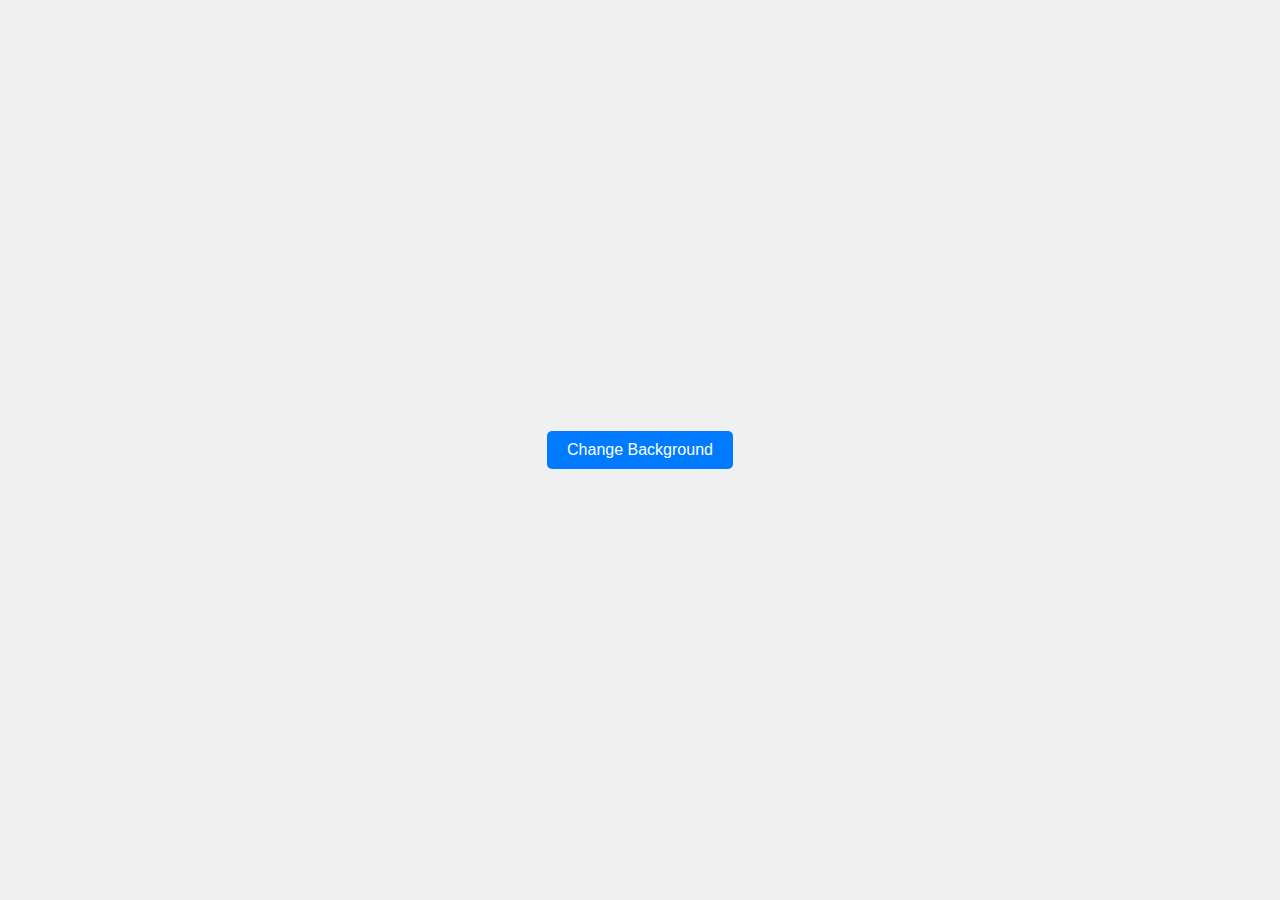
<file: 1-Random_Background_Color_Changer/index.html>
<!DOCTYPE html>
<html lang="en">
<head>
    <meta charset="UTF-8">
    <meta name="viewport" content="width=device-width, initial-scale=1.0">
    <link rel="stylesheet" href="style.css">
    <title>Random Background Changer</title>
</head>
<body>
    <button id="button">Change Background</button>
    <script src="script.js"></script>
</body>
</html>
</file>
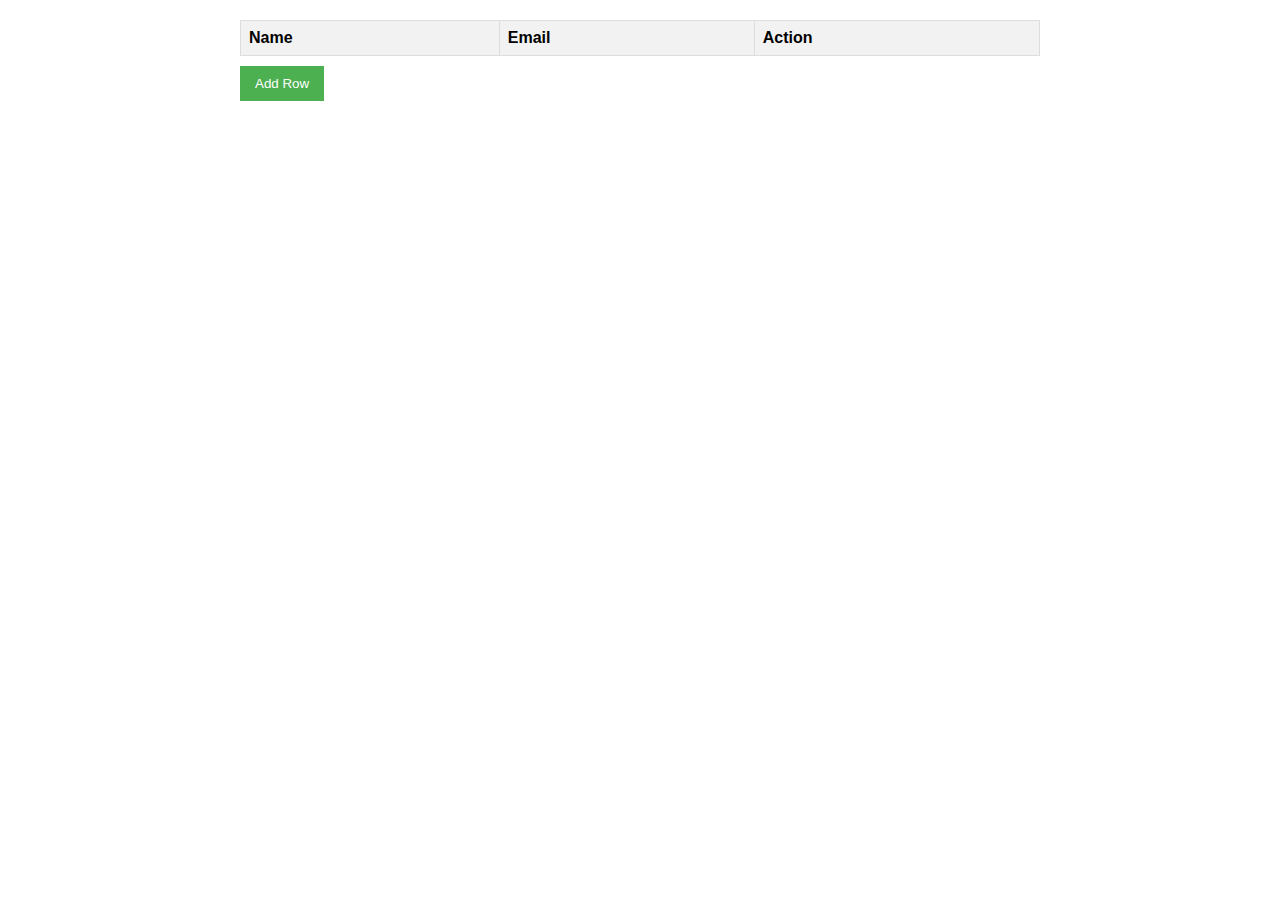
<file: 10-Dynamic_Table_Management/index.html>
<!DOCTYPE html>
<html lang="en">
<head>
    <meta charset="UTF-8">
    <meta name="viewport" content="width=device-width, initial-scale=1.0">
    <link rel="stylesheet" href="style.css">
    <title>Dynamic Table Management</title>
</head>
<body>
    <section id="container">
        <table id="table">
            <tr>
                <thead>
                    <tr>
                        <th>Name</th>
                        <th>Email</th>
                        <th>Action</th>
                    </tr>
                </thead>    
                <tbody>
                    
                </tbody>
            </tr>
        </table>
        <button id="addRow" onclick="addRow()">Add Row</button>
    </section>
    <script src="script.js"></script>
</body>
</html>
</file>
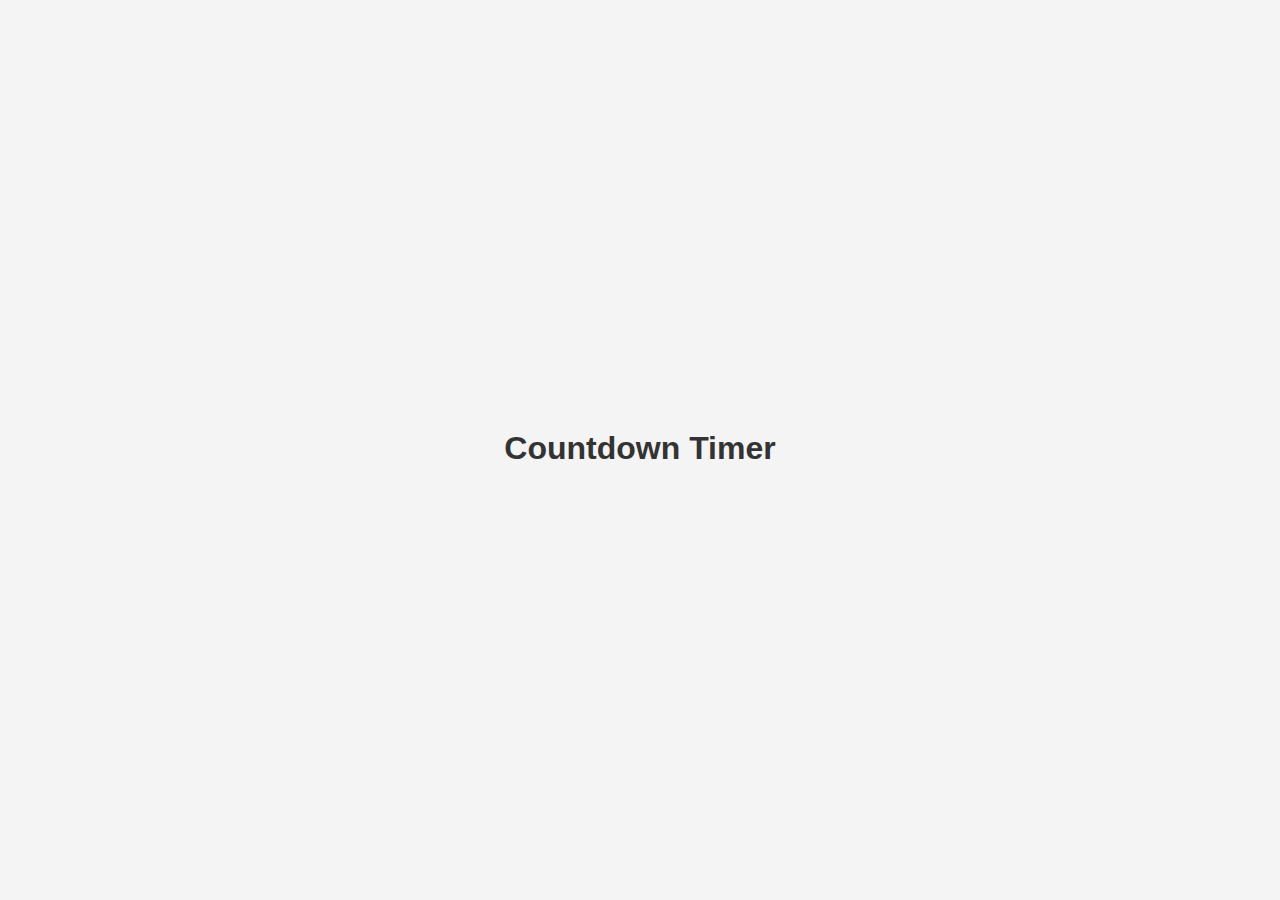
<file: 2-Countdown_Timer/index.html>
<!DOCTYPE html>
<html lang="en">
<head>
    <meta charset="UTF-8">
    <meta name="viewport" content="width=device-width, initial-scale=1.0">
    <link rel="stylesheet" href="style.css">
    <title>Countdown Timer</title>
</head>
<body>
    <section id="container">
        <h1 id="title">Countdown Timer</h1>
        <p id="timer"></p>
    </section>
    <script src="script.js"></script>
</body>
</html>
</file>
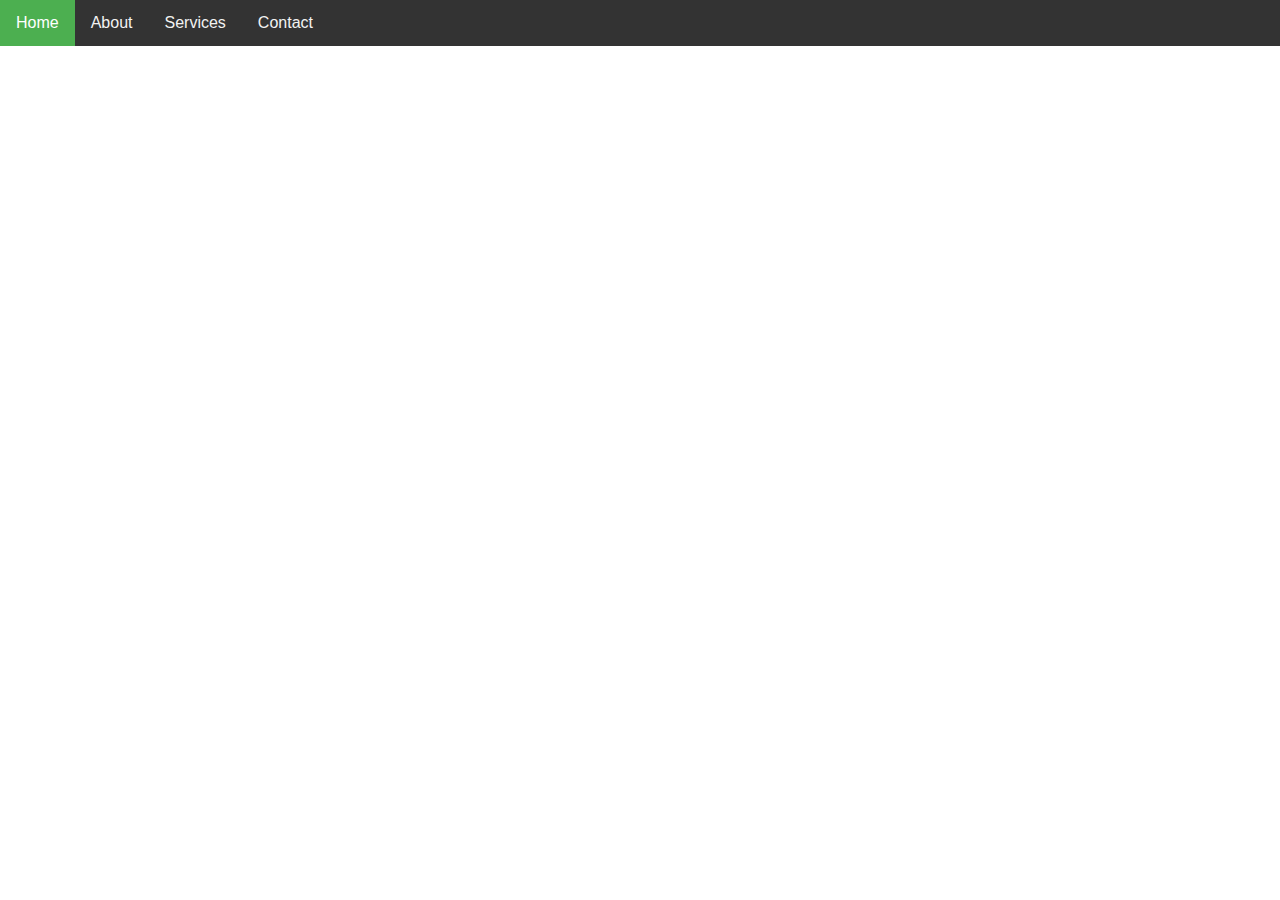
<file: 5-Hamburger_Navbar/index.html>
<!DOCTYPE html>
<html lang="en">
<head>
  <meta charset="UTF-8">
  <meta name="viewport" content="width=device-width, initial-scale=1.0">
  <link rel="stylesheet" href="style.css">
  <title>Hamburger Navbar</title>
</head>
<body>

<div class="navbar" id="myNavbar">
  <a href="#" class="active">Home</a>
  <a href="#">About</a>
  <a href="#">Services</a>
  <a href="#">Contact</a>
  <!-- The href is set to "javascript:void(0);" as a common technique to create a non-navigating link, preventing page reloads or scrolls, with void(0) executing a JavaScript expression that always returns undefined. -->
  <a href="javascript:void(0);" class="icon" onclick="myFunction()">
    &#9776;
  </a>
</div>

<script src="script.js"></script>

</body>
</html>
</file>
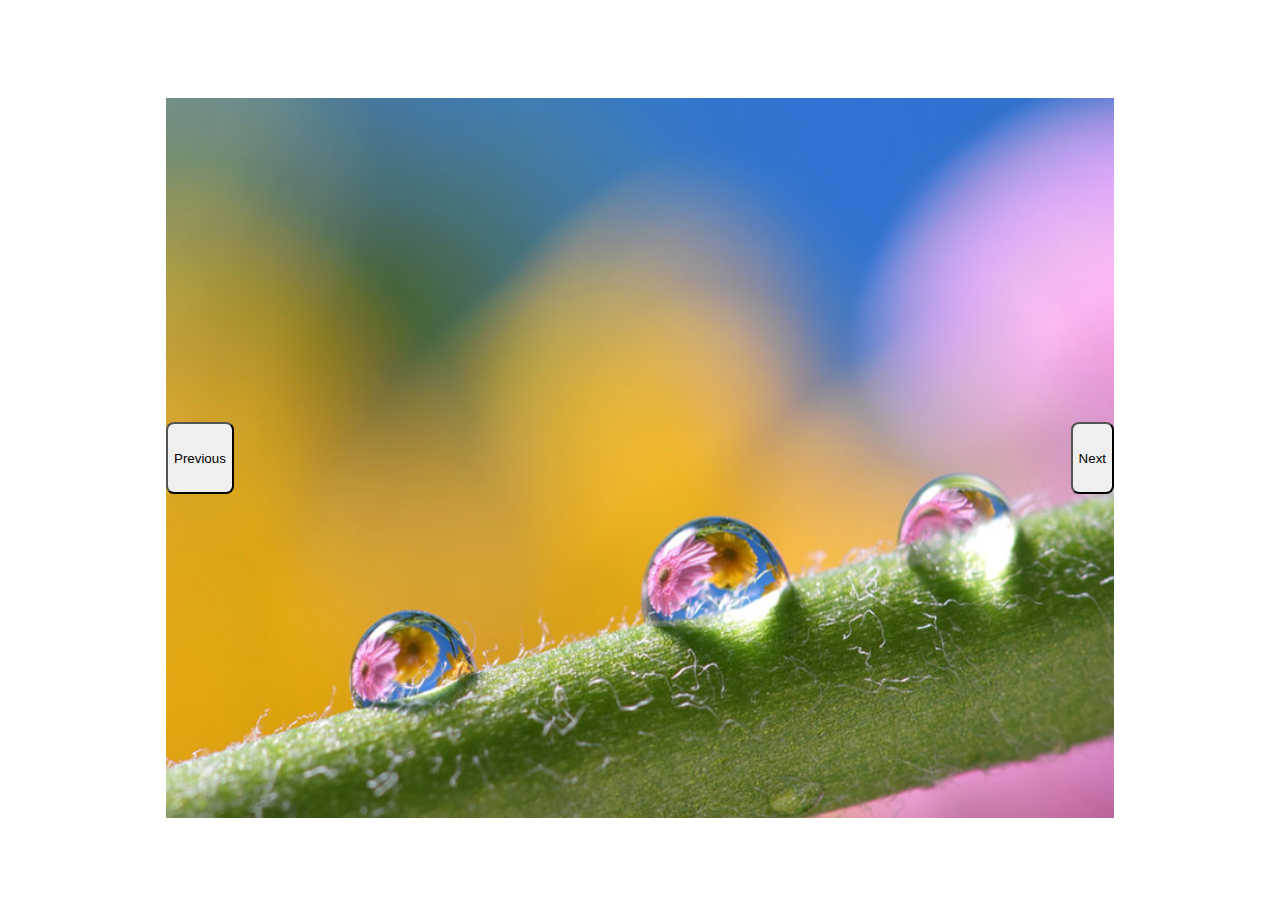
<file: 6-Image_Carousel/index.html>
<!DOCTYPE html>
<html lang="en">
<head>
    <meta charset="UTF-8">
    <meta name="viewport" content="width=device-width, initial-scale=1.0">
    <link rel="stylesheet" href="style.css">
    <title>Image Carousel</title>
</head>
<body>
    <section id="container">
        <div id="slider">
            <img class="slide" src="./src/Sample_Image (1).jpg">
            <img class="slide" src="./src/Sample_Image (2).jpg">
            <img class="slide" src="./src/Sample_Image (3).jpg">
            <img class="slide" src="./src/Sample_Image (4).jpg">
            <img class="slide" src="./src/Sample_Image (5).jpg">
            <img class="slide" src="./src/Sample_Image (6).jpg">
            <img class="slide" src="./src/Sample_Image (7).jpg">
            <img class="slide" src="./src/Sample_Image (8).jpg">
        </div>
        <button id="previous">Previous</button>
        <button id="next" onclick="nextSlide()">Next</button>
    </section>
    <script src="script.js"></script>
</body>
</html>
</file>
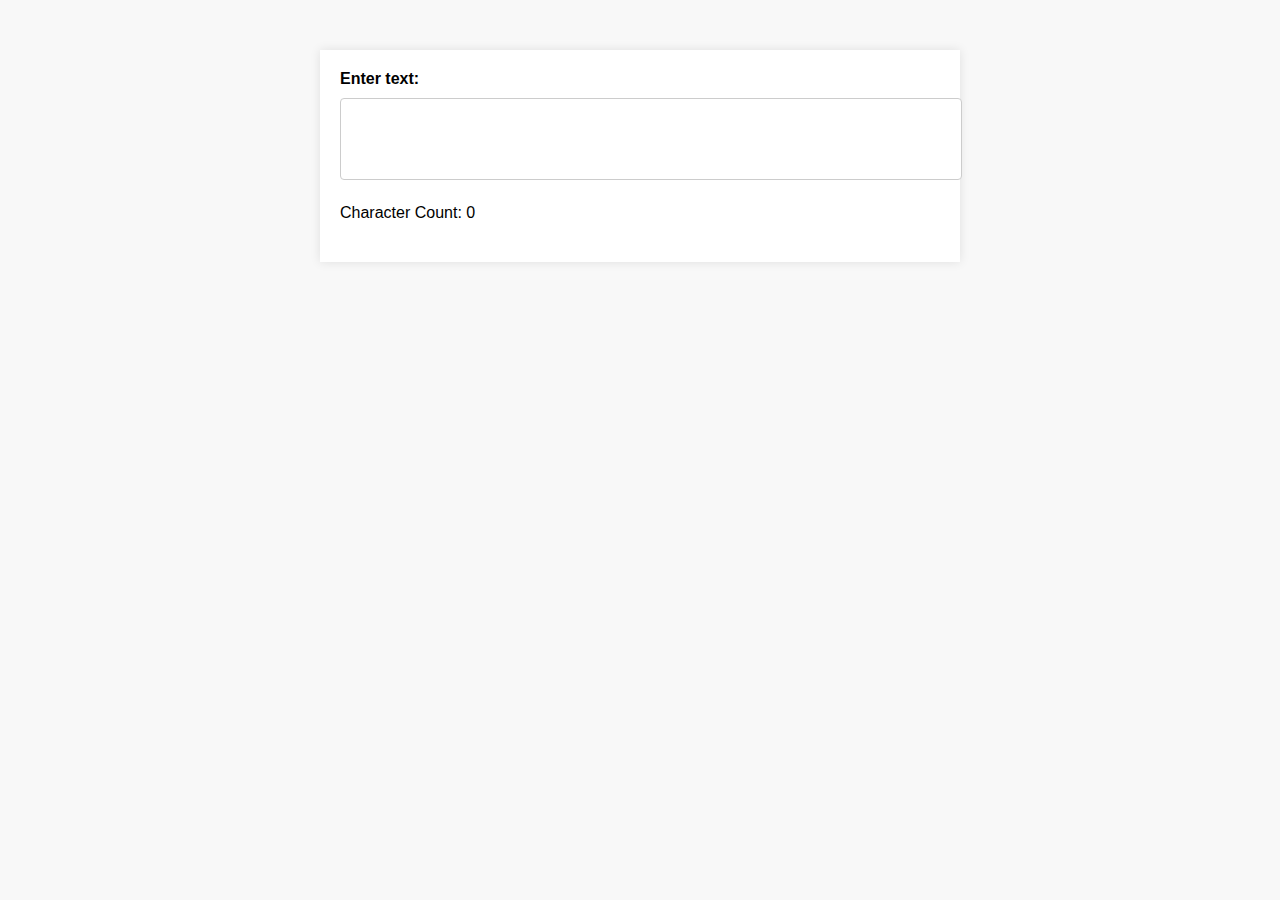
<file: 7-Real_Time_Character_Count/index.html>
<!DOCTYPE html>
<html lang="en">
<head>
    <meta charset="UTF-8">
    <meta name="viewport" content="width=device-width, initial-scale=1.0">
    <link rel="stylesheet" href="style.css">
    <title>Realtime Character Count</title>
</head>
<body>
    <section id="container">
        <label>Enter text:</label>
        <textarea id="textInput" rows="4" cols="50" oninput="updateCount()"></textarea>
        <p id="charCount">Character Count: <span id="count">0</span></p>
        <p id="warning" class="warning">Maximum character count exceeded!</p>
    </section>
    <script src="script.js"></script>
</body>
</html>
</file>
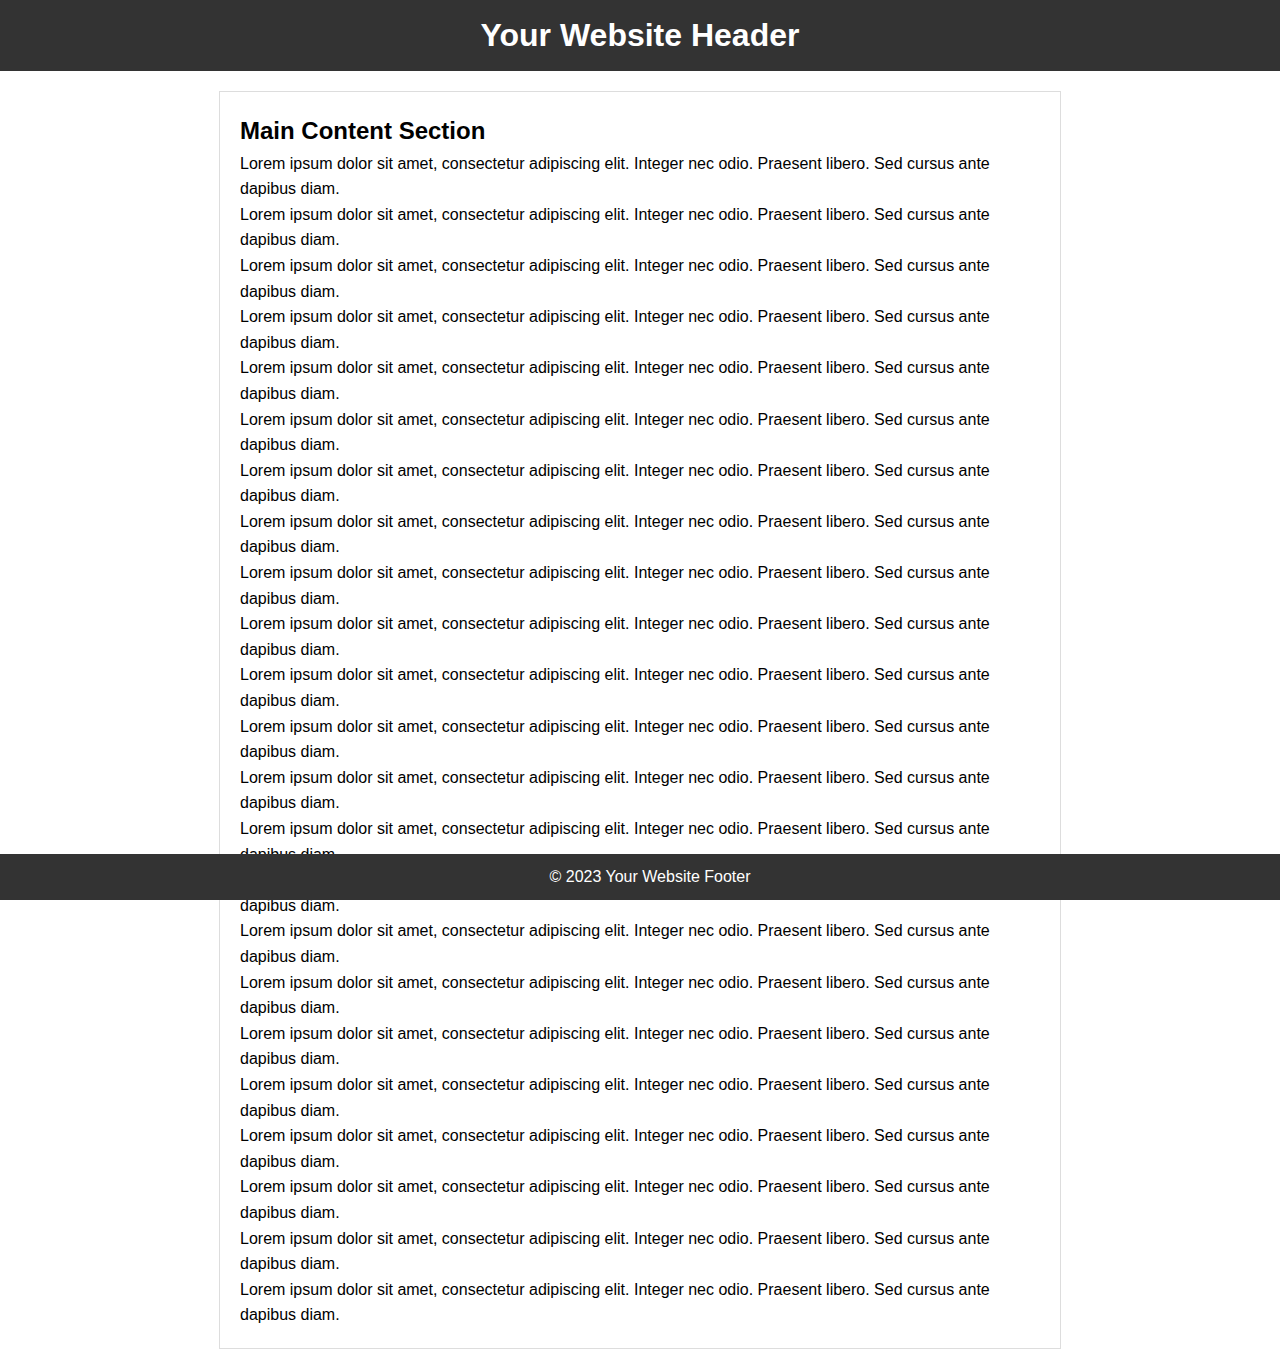
<file: 8-Scroll_to_Top_Button/index.html>
<!DOCTYPE html>
<html lang="en">
<head>
    <meta charset="UTF-8">
    <meta name="viewport" content="width=device-width, initial-scale=1.0">
    <link rel="stylesheet" href="style.css">
    <title>Scroll Top Button</title>
</head>
<body>
    <header>
        <h1>Your Website Header</h1>
      </header>
    
      <section>
        <h2>Main Content Section</h2>
        <p>Lorem ipsum dolor sit amet, consectetur adipiscing elit. Integer nec odio. Praesent libero. Sed cursus ante dapibus diam.</p>
        
        <p>Lorem ipsum dolor sit amet, consectetur adipiscing elit. Integer nec odio. Praesent libero. Sed cursus ante dapibus diam.</p>

        <p>Lorem ipsum dolor sit amet, consectetur adipiscing elit. Integer nec odio. Praesent libero. Sed cursus ante dapibus diam.</p>

        <p>Lorem ipsum dolor sit amet, consectetur adipiscing elit. Integer nec odio. Praesent libero. Sed cursus ante dapibus diam.</p>

        <p>Lorem ipsum dolor sit amet, consectetur adipiscing elit. Integer nec odio. Praesent libero. Sed cursus ante dapibus diam.</p>

        <p>Lorem ipsum dolor sit amet, consectetur adipiscing elit. Integer nec odio. Praesent libero. Sed cursus ante dapibus diam.</p>

        <p>Lorem ipsum dolor sit amet, consectetur adipiscing elit. Integer nec odio. Praesent libero. Sed cursus ante dapibus diam.</p>

        <p>Lorem ipsum dolor sit amet, consectetur adipiscing elit. Integer nec odio. Praesent libero. Sed cursus ante dapibus diam.</p>

        <p>Lorem ipsum dolor sit amet, consectetur adipiscing elit. Integer nec odio. Praesent libero. Sed cursus ante dapibus diam.</p>

        <p>Lorem ipsum dolor sit amet, consectetur adipiscing elit. Integer nec odio. Praesent libero. Sed cursus ante dapibus diam.</p>

        <p>Lorem ipsum dolor sit amet, consectetur adipiscing elit. Integer nec odio. Praesent libero. Sed cursus ante dapibus diam.</p>

        <p>Lorem ipsum dolor sit amet, consectetur adipiscing elit. Integer nec odio. Praesent libero. Sed cursus ante dapibus diam.</p>

        <p>Lorem ipsum dolor sit amet, consectetur adipiscing elit. Integer nec odio. Praesent libero. Sed cursus ante dapibus diam.</p>

        <p>Lorem ipsum dolor sit amet, consectetur adipiscing elit. Integer nec odio. Praesent libero. Sed cursus ante dapibus diam.</p>

        <p>Lorem ipsum dolor sit amet, consectetur adipiscing elit. Integer nec odio. Praesent libero. Sed cursus ante dapibus diam.</p>

        <p>Lorem ipsum dolor sit amet, consectetur adipiscing elit. Integer nec odio. Praesent libero. Sed cursus ante dapibus diam.</p>

        <p>Lorem ipsum dolor sit amet, consectetur adipiscing elit. Integer nec odio. Praesent libero. Sed cursus ante dapibus diam.</p>

        <p>Lorem ipsum dolor sit amet, consectetur adipiscing elit. Integer nec odio. Praesent libero. Sed cursus ante dapibus diam.</p>

        <p>Lorem ipsum dolor sit amet, consectetur adipiscing elit. Integer nec odio. Praesent libero. Sed cursus ante dapibus diam.</p>

        <p>Lorem ipsum dolor sit amet, consectetur adipiscing elit. Integer nec odio. Praesent libero. Sed cursus ante dapibus diam.</p>

        <p>Lorem ipsum dolor sit amet, consectetur adipiscing elit. Integer nec odio. Praesent libero. Sed cursus ante dapibus diam.</p>

        <p>Lorem ipsum dolor sit amet, consectetur adipiscing elit. Integer nec odio. Praesent libero. Sed cursus ante dapibus diam.</p>

        <p>Lorem ipsum dolor sit amet, consectetur adipiscing elit. Integer nec odio. Praesent libero. Sed cursus ante dapibus diam.</p>
      </section>
    
      <footer>
        <p>&copy; 2023 Your Website Footer</p>
      </footer>

      <button id="scrollToTop" onclick="scrollToTop()">Top</button>
      <script src="script.js"></script>
</body>
</html>
</file>
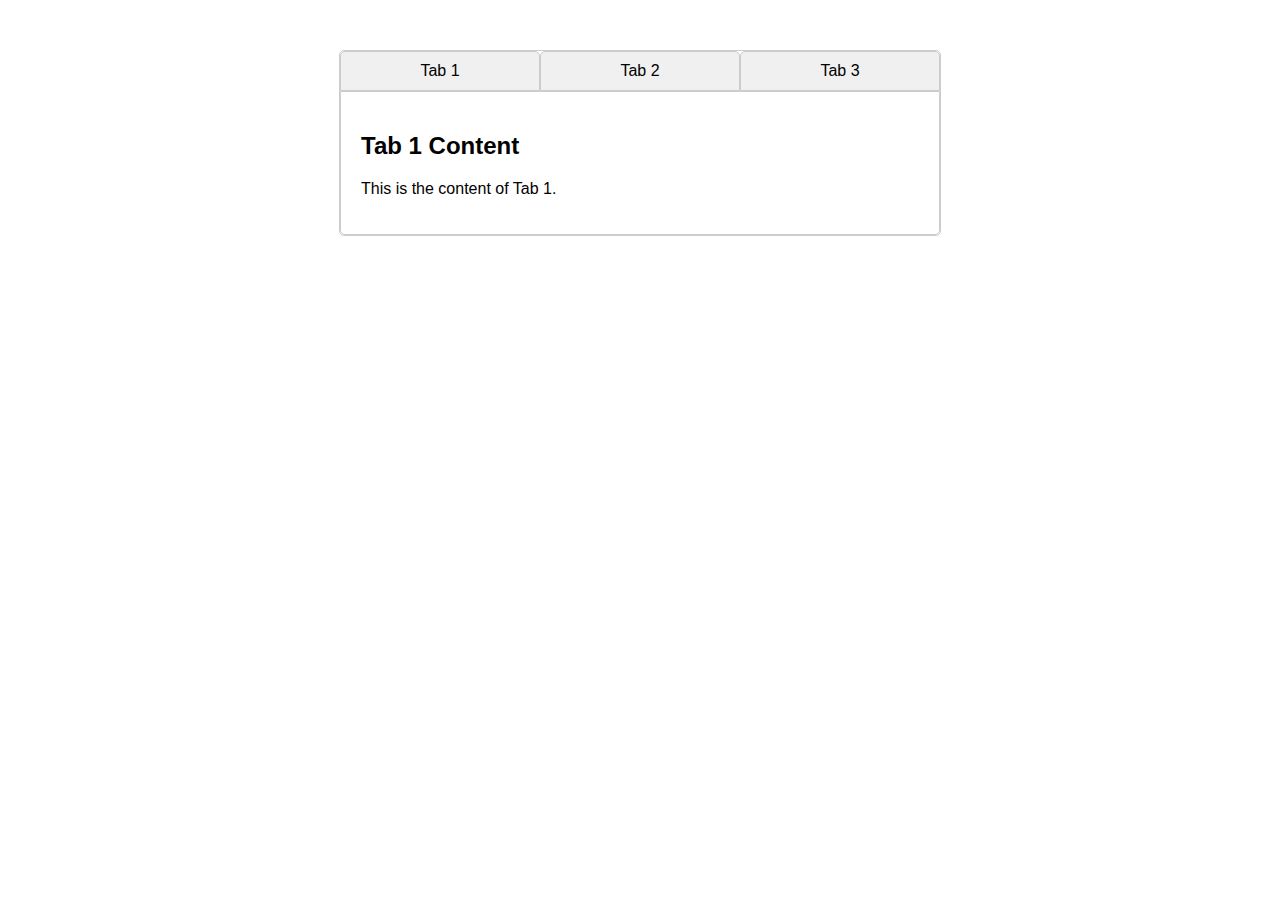
<file: 9-Tabs_Component/index.html>
<!DOCTYPE html>
<html lang="en">
<head>
    <meta charset="UTF-8">
    <meta name="viewport" content="width=device-width, initial-scale=1.0">
    <link rel="stylesheet" href="style.css">
    <title>Tabs Component</title>
</head>
<body>
    <section id="container">
        <ul id="tabs">
            <li class="tab" onclick="showTab('tab1')">Tab 1</li>
            <li class="tab" onclick="showTab('tab2')">Tab 2</li>
            <li class="tab" onclick="showTab('tab3')">Tab 3</li>
        </ul>
        
        <div id="tab1" class="tab-content active">
            <h2>Tab 1 Content</h2>
            <p>This is the content of Tab 1.</p>
        </div>
        <div id="tab2" class="tab-content">
            <h2>Tab 2 Content</h2>
            <p>This is the content of Tab 2.</p>
        </div>
        <div id="tab3" class="tab-content">
            <h2>Tab 3 Content</h2>
            <p>This is the content of Tab 3 .</p>
        </div>
    </section>
    <script src="script.js"></script>
</body>
</html>
</file>
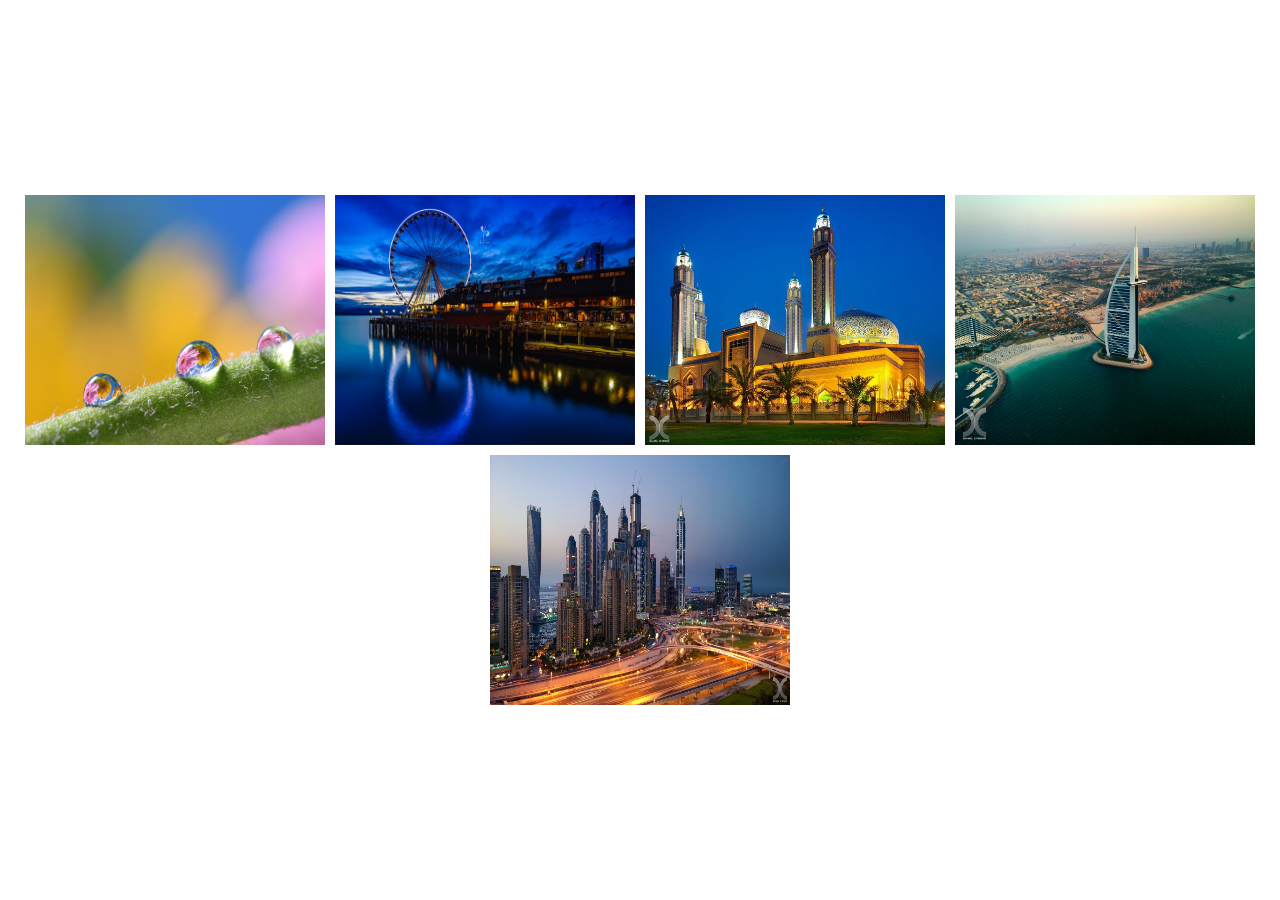
<file: 3-Image_Gallery_Fullscreen/imageGallery.html>
<!DOCTYPE html>
<html lang="en">
<head>
    <meta charset="UTF-8">
    <meta name="viewport" content="width=device-width, initial-scale=1.0">
    <link rel="stylesheet" href="style.css">
    <title>Image Gallery Photo Enlarger</title>
</head>
<body>
    <div id="imageSection">
        <img class="image" src="./src/Sample_Image (1).jpg">
        <img class="image" src="./src/Sample_Image (2).jpg">
        <img class="image" src="./src/Sample_Image (3).jpg">
        <img class="image" src="./src/Sample_Image (4).jpg">
        <img class="image" src="./src/Sample_Image (5).jpg">
    </div>
    <div id="enlarge-section">
        <span id="closeImage">&times;</span>
        <img id="enlargeImg">
    </div>
    <script src="script.js"></script>
</body>
</html>
</file>
<file: 1-Random_Background_Color_Changer/style.css>
body {
    font-family: 'Arial', sans-serif;
    margin: 0;
    padding: 0;
    display: flex;
    align-items: center;
    justify-content: center;
    height: 100vh;
    background-color: #f0f0f0; /* Default background color */
    transition: background-color 0.3s ease;
}

button {
    padding: 10px 20px;
    font-size: 16px;
    cursor: pointer;
    background-color: #007BFF;
    color: #fff;
    border: none;
    border-radius: 5px;
    outline: none;
    transition: background-color 0.3s ease;
}

button:hover {
    background-color: #0056b3;
}
</file>
<file: 10-Dynamic_Table_Management/style.css>
body {
    font-family: Arial, sans-serif;
    margin: 0;
    padding: 0;
}

#container {
    max-width: 800px;
    margin: 20px auto;
}

#table {
    width: 100%;
    border-collapse: collapse;
    margin-bottom: 10px;
}

#table th, #table td {
    border: 1px solid #ddd;
    padding: 8px;
    text-align: left;
}

#table th {
    background-color: #f2f2f2;
}

.text1, .text2 {
    width: 100%;
    padding: 5px;
    box-sizing: border-box;
}

.remove-btn {
    background-color: #f44336;
    color: white;
    border: none;
    padding: 8px 12px;
    cursor: pointer;
    font-size: 16px;
}

.remove-btn:hover {
    background-color: #d32f2f;
}

#addRow {
    background-color: #4CAF50;
    color: white;
    border: none;
    padding: 10px 15px;
    cursor: pointer;
}

#addRow:hover {
    background-color: #45a049;
}

/* Responsive Design */
@media only screen and (max-width: 600px) {
    #table th, #table td {
        display: block;
        width: 100%;
        box-sizing: border-box;
    }

    .remove-btn {
        width: 100%;
        box-sizing: border-box;
        margin-top: 10px;
    }

    #addRow {
        width: 100%;
        box-sizing: border-box;
        margin-top: 10px;
    }
}
</file>
<file: 2-Countdown_Timer/style.css>
body {
    font-family: 'Arial', sans-serif;
    margin: 0;
    padding: 0;
    display: flex;
    align-items: center;
    justify-content: center;
    height: 100vh;
    background-color: #f4f4f4;
}

#container {
    text-align: center;
}

#title {
    font-size: 2rem;
    color: #333;
}

#timer {
    font-size: 1.5rem;
    color: #555;
    margin-top: 10px;
}

@media screen and (max-width: 600px) {
    #title {
        font-size: 1.5rem;
    }

    #timer {
        font-size: 1rem;
    }
}
</file>
<file: 5-Hamburger_Navbar/style.css>
body {
    margin: 0;
    font-family: 'Arial', sans-serif;
  }

  .navbar {
    background-color: #333;
    overflow: hidden;
  }

  .navbar a {
    float: left;
    display: block;
    color: #f2f2f2;
    text-align: center;
    padding: 14px 16px;
    text-decoration: none;
  }

  .navbar a:hover {
    background-color: #ddd;
    color: black;
  }

  .navbar a.active {
    background-color: #4CAF50;
    color: white;
  }

  .navbar .icon {
    display: none;
  }

  @media screen and (max-width: 600px) {
    .navbar a:not(:first-child) {display: none;}
    .navbar a.icon {
      float: right;
      display: block;
    }
  }

  @media screen and (max-width: 600px) {
    .navbar.responsive .icon {
      position: absolute;
      right: 0;
      top: 0;
    }
    .navbar.responsive a{
      float: none;
      display: block;
      text-align: left;
    }
  }
</file>
<file: 6-Image_Carousel/style.css>
body{
    height: 100vh;
    display: flex;
    justify-content: center;
    align-items: center;
}
#container{
    height: 80%;
    width: 75%;
    position: relative;
    overflow: hidden;

}
#slider{
    display: flex;
    height: 100%;
    width: 100%;
    transition: transform 0.5s ease-in-out;

}
img {
    min-width:100%;
    min-height: 100%;
    object-fit: fill;
}

#next{
    position: absolute;
    top: 50%;
    right: 0;
    height: 10%;
    border-radius: 8px;
    cursor: pointer;
    transform: translateY(-50%)
}

#previous{
    position: absolute;
    top: 50%;
    left: 0;
    height: 10%;
    border-radius: 8px;
    cursor: pointer;
    transform: translateY(-50%)
}
</file>
<file: 9-Tabs_Component/style.css>
body {
    font-family: Arial, sans-serif;
    margin: 0;
    padding: 0;
    box-sizing: border-box;
}

#container {
    max-width: 600px;
    margin: 50px auto;
    border: 1px solid #ccc;
    border-radius: 5px;
}

#tabs {
    list-style-type: none;
    margin: 0;
    padding: 0;
    display: flex;
    overflow: hidden;
}

.tab {
    flex: 1;
    padding: 10px;
    text-align: center;
    cursor: pointer;
    background-color: #f0f0f0;
    border: 1px solid #ccc;
    border-radius: 5px 5px 0 0;
}

.tab:hover {
    background-color: #ddd;
}

.tab-content {
    display: none;
    padding: 20px;
    border: 1px solid #ccc;
    border-radius: 0 0 5px 5px;
}

.tab-content.active {
    display: block;
}

input {
    width: 100%;
    padding: 8px;
    box-sizing: border-box;
    margin-bottom: 10px;
}

button.remove-btn {
    background-color: #ff6666;
    color: #fff;
    border: none;
    padding: 5px 10px;
    cursor: pointer;
}

button.remove-btn:hover {
    background-color: #ff4d4d;
}

/* Responsive Design */
@media (max-width: 600px) {
    #tabs {
        flex-direction: column;
    }

    .tab {
        border-radius: 5px;
        border-bottom: 1px solid #ccc;
    }

    .tab:last-child {
        border-bottom: none;
    }

    .tab-content {
        border-radius: 0 0 5px 5px;
    }
}
</file>
<file: 3-Image_Gallery_Fullscreen/style.css>
body {
  display: flex;
  justify-content: center;
  align-items: center;
  height: 100vh;
  margin: 0;
}

#imageSection {
  display: flex;
  justify-content: center;
  align-items: center;
  flex-wrap: wrap;
  gap: 10px;
}

.image {
  height: 250px;
  width: 300px;
  cursor: pointer;
  object-fit: fill;
}

#enlarge-section {
  display: none;
  position: fixed;
  top: 0;
  left: 0;
  width: 100%;
  height: 100%;
  background-color: rgba(0, 0, 0, 0.7);
  justify-content: center;
  align-items: center;
}

#enlarge-section img {
  max-width: 90%;
  max-height: 90%;
}

#closeImage {
  position: absolute;
  top: 10px;
  right: 10px;
  cursor: pointer;
  color: white;
  font-size: 24px;
}
</file>
<file: 7-Real_Time_Character_Count/style.css>
/* Reset some default styles */
body, h1, p, label, textarea {
    margin: 0;
    padding: 0;
}

body {
    font-family: Arial, sans-serif;
    background-color: #f8f8f8;
}

#container {
    max-width: 600px;
    margin: 50px auto;
    padding: 20px;
    background-color: #fff;
    box-shadow: 0 0 10px rgba(0, 0, 0, 0.1);
}

label {
    display: block;
    margin-bottom: 10px;
    font-weight: bold;
}

textarea {
    width: 100%;
    padding: 10px;
    margin-bottom: 20px;
    border: 1px solid #ccc;
    border-radius: 4px;
    resize: none;
}

#charCount {
    margin-bottom: 20px;
}

#warning {
    color: #d9534f; /* Bootstrap's danger color */
    display: none;
}

/* Responsive Design */
@media screen and (max-width: 600px) {
    #container {
        max-width: 100%;
        padding: 10px;
    }

    textarea {
        margin-bottom: 10px;
    }
}
</file>
<file: 8-Scroll_to_Top_Button/style.css>
/* Reset some default styles */
body, h1, h2, p {
  margin: 0;
  padding: 0;
}

body {
  font-family: Arial, sans-serif;
  line-height: 1.6;
}

header {
  background-color: #333;
  color: #fff;
  padding: 10px;
  text-align: center;
}

section {
  max-width: 800px;
  margin: 20px auto;
  padding: 20px;
  border: 1px solid #ddd;
}

footer {
  background-color: #333;
  color: #fff;
  text-align: center;
  padding: 10px;
  position: fixed;
  bottom: 0;
  width: 100%;
}

#scrollToTop {
  display: none;
  position: fixed;
  bottom: 20px;
  right: 20px;
  background-color: #333;
  color: #fff;
  border: none;
  padding: 10px;
  cursor: pointer;
}

/* Responsive Design */
@media screen and (max-width: 600px) {
  section {
      padding: 10px;
  }
}

@media screen and (max-width: 400px) {
  #scrollToTop {
      bottom: 10px;
      right: 10px;
      padding: 8px;
  }
}
</file>
